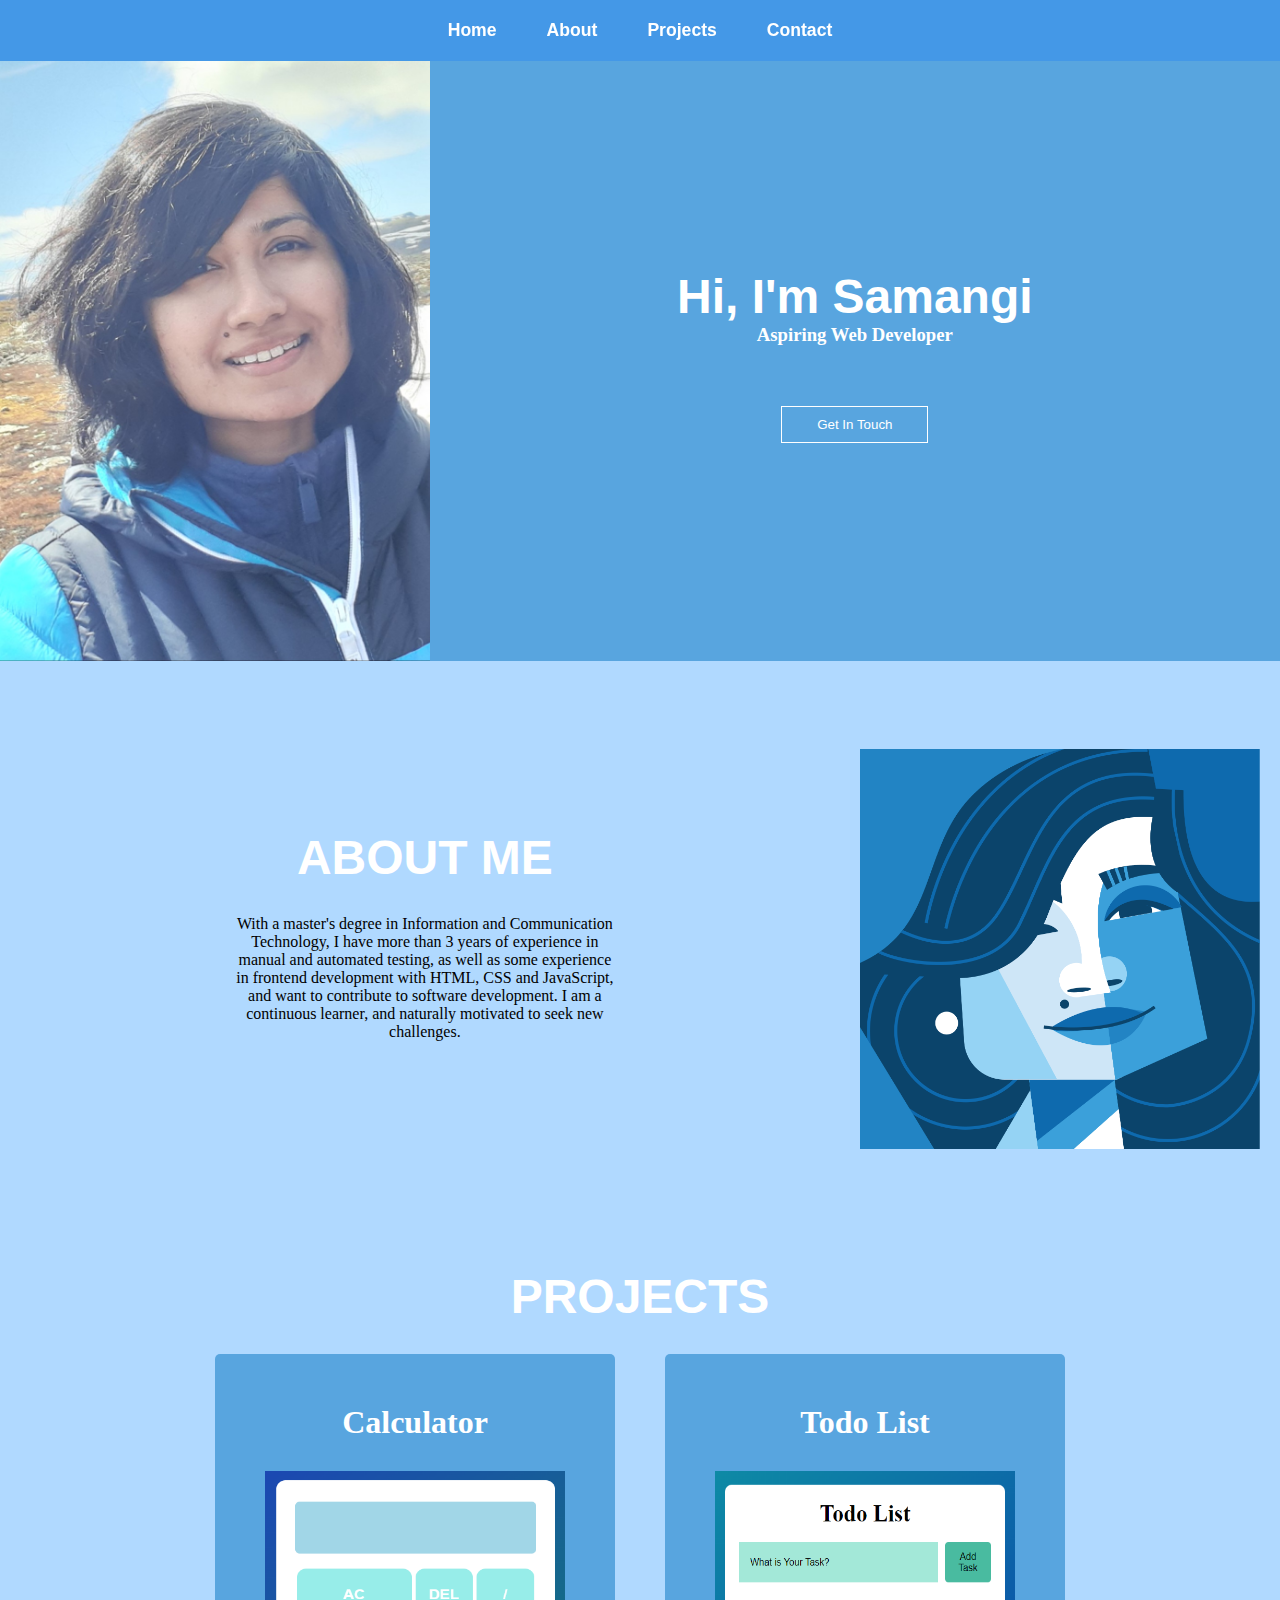
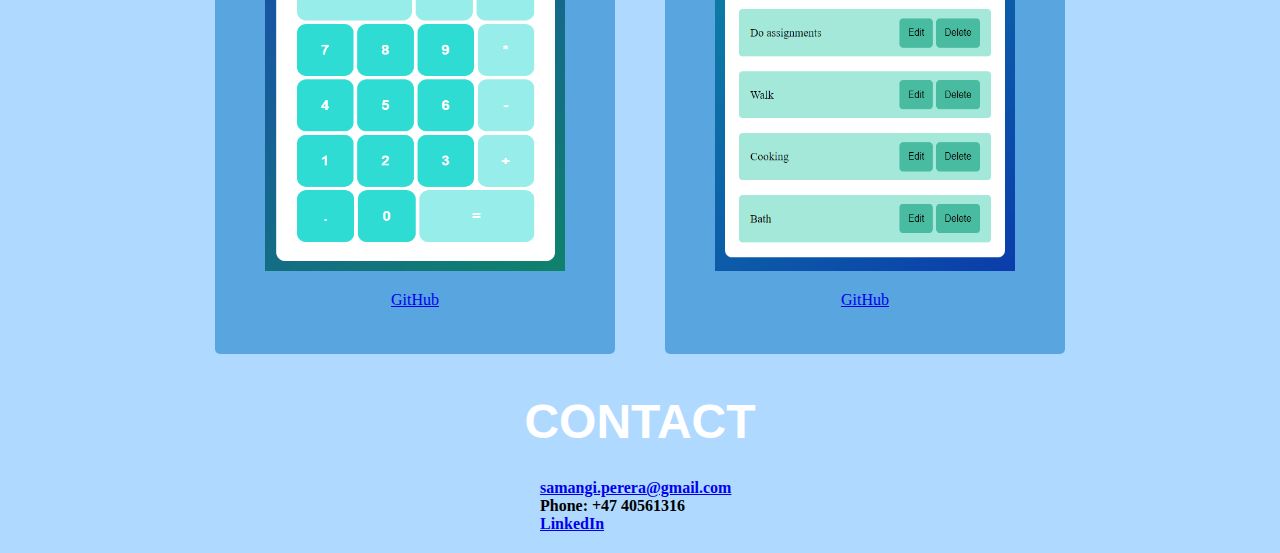
<file: index.html>
<!DOCTYPE html>
<html lang="en">

<head>
  <meta charset="UTF-8" />
  <meta name="viewport" content="width=device-width, initial-scale=1.0" />
  <title>Portfolio</title>
  <link rel="stylesheet" href="styles/styles.css" />
</head>

<body id="home">
  <nav class="navbar">

    <ul>
      <li><a href="#home">Home</a></li>
      <li><a href="#about">About</a></li>
      <li><a href="#projects">Projects</a></li>
      <li><a href="#contact">Contact</a></li>
      <!-- <li><a href="/about.html">AboutPage</a></li>       -->
    </ul>
  </nav>

  <section class="home">
    <img class="heroimg" src="img1.jpg" alt="" />
    <div class="main">
      <h1 class="headings">
        Hi, I'm Samangi <br />
      </h1>
      <h3 class="home_subtitle">Aspiring Web Developer</h3>
      <button onClick="getInTouch()" class="btn">Get In Touch</button>
    </div>
  </section>

  <section id="about">
    <div class="aboutContainer">
      <div id="intro">
        <h1 class="headings">ABOUT ME</h1>

        <p class="introParagraph">
          With a master's degree in Information and Communication Technology,
          I have more than 3 years of experience in manual and automated
          testing, as well as some experience in frontend development with
          HTML, CSS and JavaScript, and want to contribute to software
          development. I am a continuous learner, and naturally motivated to
          seek new challenges.
        </p>

      </div>
      <img class="pic" src="img2.png" alt="" />
    </div>
  </section>

  <section id="projects">
    <div class="aboutProjects">
      <h1 class="headings">PROJECTS</h1>
      <div class="projectDescription">
        <div class="projectOne">
          <h1>Calculator</h1>
          <img class="projectOneImage" src="img5.png" alt="" />
          <a href="https://github.com/CSkuku/Calculator">GitHub</a>
        </div>
        <div class="projectTwo">
        <h1>Todo List</h1>
        <img class="projectOneImage" src="img3.png" alt="" />
        <a href="https://github.com/CSkuku/Todo-List">GitHub</a>
        </div>
        
      </div>
    </div>

  </section>

  <section id="contact">
    <div class="aboutContact">
      <h1 class="headings">CONTACT</h1>
      <div class="contactInfo">
        <h4><a href="mailto:samangi.perera@gmail.com">samangi.perera@gmail.com</a></h4>
        <h4>Phone: +47 40561316</h4>
        <h4><a href="https://www.linkedin.com/in/samangi-perera/">LinkedIn</a></h4>
      </div>


    </div>


  </section>

  <script src="main.js"></script>
</body>

</html>
</file>
<file: styles/styles.css>
* {
  margin: 0;
  padding: 0;
  box-sizing: border-box;
  /*   font-family: sans-serif; */

}

:root {
  /* --background:rgb(67, 127, 179); */
  --background: rgb(88, 165, 223);
}

html {
  scroll-behavior: smooth;
}

.navbar {
  display: flex;
  justify-content: center;
  align-items: center;
  background-color: rgba(5, 118, 223, 0.75);
  position: sticky;
  top: 0;
}

.navbar ul {
  display: flex;
  list-style: none;
  margin: 20px 0px;
}

.navbar ul li {
  font-family: sans-serif;
  font-size: 1.1rem;
  font-weight: bold;
}

.navbar ul li a {
  text-decoration: none;
  color: white;
  padding: 8px 25px;
  transition: all 0.5s ease;
}

.navbar ul li a:hover {
  /*  background-color: rgba(0, 132, 255); */
  background-color: white;
  color: black;
  /* box-shadow: 0 0 10px white; */
  box-shadow: 0 0 5px white, 0 0 10px white, 0 0 15px white;
}

.home {
  display: flex;
  flex-direction: row;
  width: 100%;
  height: 600px;

  /* background-color: rgba(0, 132, 255, 0.308); */
  background-color: var(--background);

  /* height: 840px; */
  /* justify-content: center;
  align-items: baseline; */
  color: white;
}


.main {
  display: flex;
  flex-direction: column;
  height: 100%;
  width: 100%;
  /* border: 1px solid white; */
  justify-content: center;
  align-items: center;
  /* position: absolute; */
  /*  top: 30%;
  right: 10%; */
  /*  padding: 40px; */
}

/* .main h3{

margin-bottom: 60px;

} */
.home_subtitle {

  margin-bottom: 60px;
  margin-top: 0px;
}

.headings {
  font-family: sans-serif;
  font-size: 3rem;
  text-align: center;
  color: white;
  /* margin: 40px 0px; */
  margin-bottom: 0px;
}

.btn {
  padding: 10px 35px;
  margin-bottom: 10px;
  /*  margin-top: 40px; */
  background-color: transparent;
  border: 1px solid white;
  /*  */
  color: rgb(11, 4, 4);
  color: white;
  outline: none;
  transition: 0.6s ease;
}

.btn:hover {
  cursor: pointer;
  background-color: white;
  color: black;
  box-shadow: 0 0 5px white, 0 0 10px white, 0 0 15px white;
  font-weight: bold;
}

#about {
  display: flex;
  /* flex-direction: column; */
  box-sizing: border-box;
  background-color: rgba(0, 132, 255, 0.308);
  color: white;
  padding: 20px;
  /* margin-bottom: 50px; */
}

/* #pic {
  display: flex;
} */

.pic {
  /*  width: 575px; */
  height: 400px;

  /* margin-top: 30px; */
  margin-top: 8px;

}

.aboutContainer {

  margin-top: 60px;
  margin-bottom: 30px;
  display: flex;
  width: 100%;
}

#intro {
  display: flex;
  flex-direction: column;
  align-items: center;
  justify-content: center;
  color: black;
  padding: 20px;
  padding-top: 0;

  margin-right: 30px;
  width: 100%;

}


#intro p {

  margin-top: 30px;
  width: 50%;
  text-align: center;

}

/* #intro h2 {
  font-size: 2rem;
  margin-bottom: 20px;
} */



#contact {
  display: flex;
  flex-direction: column;
  box-sizing: border-box;
  background-color: rgba(0, 132, 255, 0.308);
  color: white;
  padding: 20px;
}

.aboutContact {

  display: flex;
  flex-direction: column;
  justify-content: center;
  align-items: center;


}

/* .aboutContact h4 {

  color: black;

} */

.aboutContact h1 {

  margin-bottom: 30px;
}

.contactInfo {
  
width: 200px;
color: black;
}

/* .form {
  display: flex;
  flex-direction: column;
  box-sizing: border-box;
  align-items: center;
  margin: 20px 0px;
} */

.input {
  padding: 12px;
  margin: 15px;
  width: 30%;
  border: none;
  outline: none;
}

#msg {
  width: 20%;
  padding: 10px;
  margin: 15px;
  border: none;
  outline: none;
}

#send {
  padding: 10px;
  width: 10%;
  margin: 40px;
  border: none;
  outline: none;
}

#send:hover {
  cursor: pointer;
  /* box-shadow: 0 0 10px white; */
  box-shadow: 0 0 5px white, 0 0 10px white, 0 0 15px white;
  font-weight: bold;
}


/* .heroimg{

  width: 50%;
  height: 50%;
  
}
 */

#projects {

  display: flex;
  flex-direction: column;
  box-sizing: border-box;
  background-color: rgba(0, 132, 255, 0.308);
  padding: 20px;
  color: white;


}

.projectDescription {


  display: flex;
  align-items: center;
  justify-content: center;
  padding-left: 50px;
  padding-right: 50px;
  gap: 50px;
  



}

.aboutProjects h1 {

  margin-top: 50px;
  margin-bottom: 30px;
}

.projectOne {
  width: 400px;
  height: 600px;
  background-color: var(--background);
  /* margin-right: 100px; */
  border-radius: 5px;
  display: flex;
  flex-direction: column;
  justify-content: center;
  align-items: center;

}


.projectOne h1{

  margin-top: 5px;
  margin-bottom: 30px;
}

.projectOneImage{


  width:300px;
  height: 400px;
  margin-bottom: 20px;
}

.projectTwo {

  width: 400px;
  height: 600px;
  background-color: var(--background);
  border-radius: 5px;
  display: flex;
  flex-direction: column;
  justify-content: center;
  align-items: center;
  

}

.projectTwo h1{

  margin-top: 5px;
  margin-bottom: 30px;
}


.introParagraph {

  display: flex;
  justify-content: center;
  align-items: center;
  width: 400px;

}
</file>
